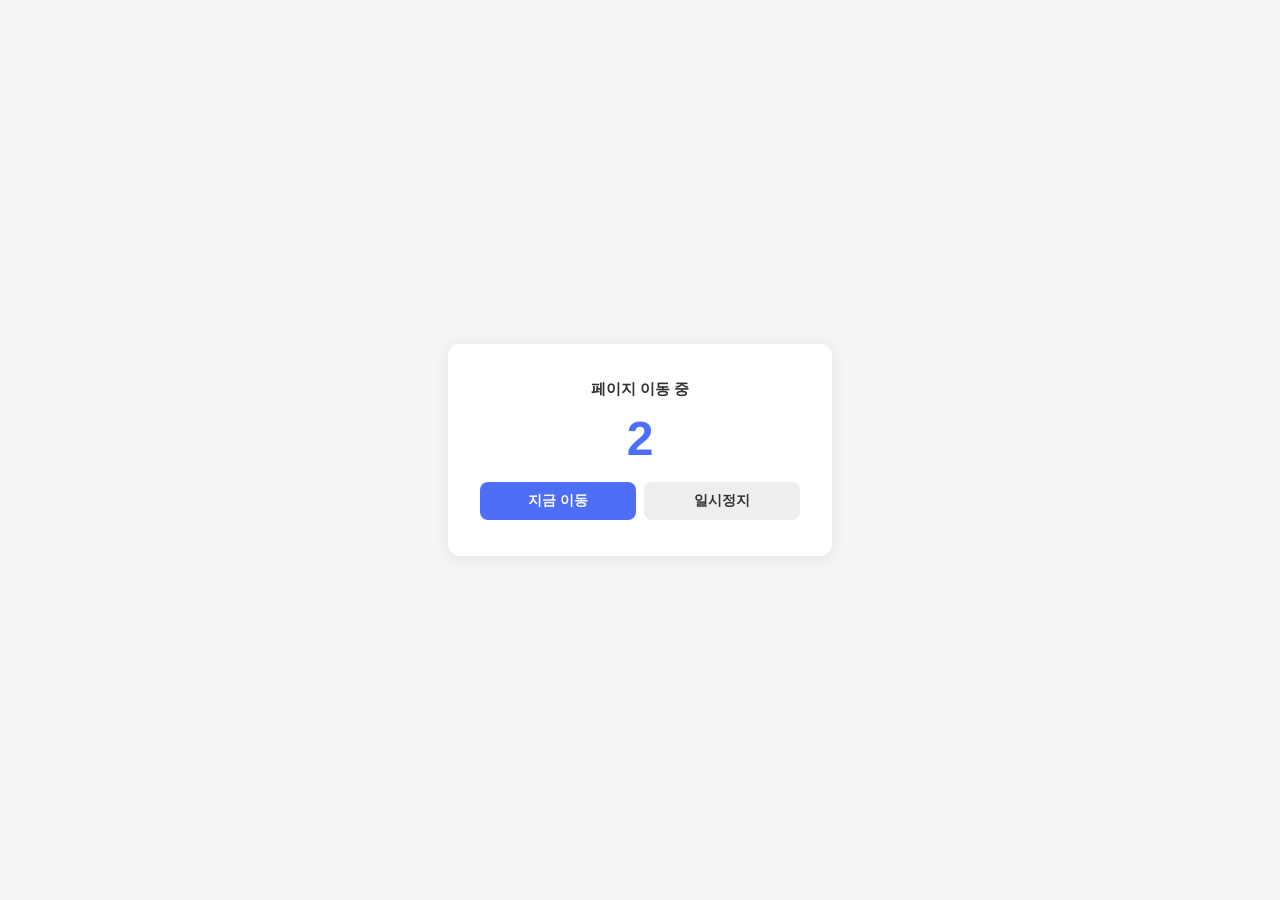
<file: index.html>
<!DOCTYPE html>
<html lang="ko">
<head>
  <meta charset="UTF-8">
  <title>Redirect</title>
  <style>
    body { font-family: sans-serif; display: flex; justify-content: center; align-items: center; height: 100vh; margin: 0; background: #f5f5f5; }
    .box { background: #fff; padding: 36px 32px; border-radius: 12px; text-align: center; box-shadow: 0 2px 16px rgba(0,0,0,.08); width: 320px; }
    .count { font-size: 48px; font-weight: 700; color: #4f6ef7; margin: 12px 0; }
    input { width: 100%; padding: 6px 8px; margin: 4px 0 8px; border: 1px solid #ddd; border-radius: 6px; font-size: 13px; box-sizing: border-box; }
    label { font-size: 12px; color: #666; display: block; text-align: left; }
    .btns { display: flex; gap: 8px; margin-top: 16px; }
    button { flex: 1; padding: 10px; border: none; border-radius: 8px; font-size: 14px; font-weight: 600; cursor: pointer; }
    .go  { background: #4f6ef7; color: #fff; }
    .pause { background: #eee; color: #333; }
    .edit-area { margin-top: 16px; text-align: left; display: none; }
  </style>
</head>
<body>
<div class="box">
  <div style="color:#333;font-size:15px;font-weight:600">페이지 이동 중</div>
  <div class="count" id="count">3</div>

  <div class="edit-area" id="editArea">
    <label>aot_sub1</label><input id="sub1" />
    <label>aot_sub2</label><input id="sub2" />
    <label>aot_sub3</label><input id="sub3" />
  </div>

  <div class="btns">
    <button class="go"    onclick="go()">지금 이동</button>
    <button class="pause" id="pauseBtn" onclick="togglePause()">일시정지</button>
  </div>
</div>

<script>
  const BASE = "https://ofw.adison.co/u/naverpay/ads/1023913?from=ad_list&aot_source=pincrux&aot_medium=a_pincrux_cps_r_2";

  // 현재 URL에서 sub 파라미터 추출
  const p = new URLSearchParams(location.search);
  let sub1 = p.get("aot_sub1") || "";
  let sub2 = p.get("aot_sub2") || "";
  let sub3 = p.get("aot_sub3") || "";

  // 입력값 초기화
  document.getElementById("sub1").value = sub1;
  document.getElementById("sub2").value = sub2;
  document.getElementById("sub3").value = sub3;

  function buildURL() {
    const s1 = document.getElementById("sub1").value;
    const s2 = document.getElementById("sub2").value;
    const s3 = document.getElementById("sub3").value;
    return BASE
      + (s1 ? "&aot_sub1=" + encodeURIComponent(s1) : "")
      + (s2 ? "&aot_sub2=" + encodeURIComponent(s2) : "")
      + (s3 ? "&aot_sub3=" + encodeURIComponent(s3) : "");
  }

  function go() { location.href = buildURL(); }

  let count = 3, paused = false, timer;

  function tick() {
    timer = setInterval(() => {
      if (paused) return;
      count--;
      document.getElementById("count").textContent = count;
      if (count <= 0) { clearInterval(timer); go(); }
    }, 1000);
  }

  function togglePause() {
    paused = !paused;
    const btn = document.getElementById("pauseBtn");
    const edit = document.getElementById("editArea");
    if (paused) {
      btn.textContent = "재시작";
      edit.style.display = "block";
    } else {
      btn.textContent = "일시정지";
      edit.style.display = "none";
    }
  }

  tick();
</script>
</body>
</html>
</file>
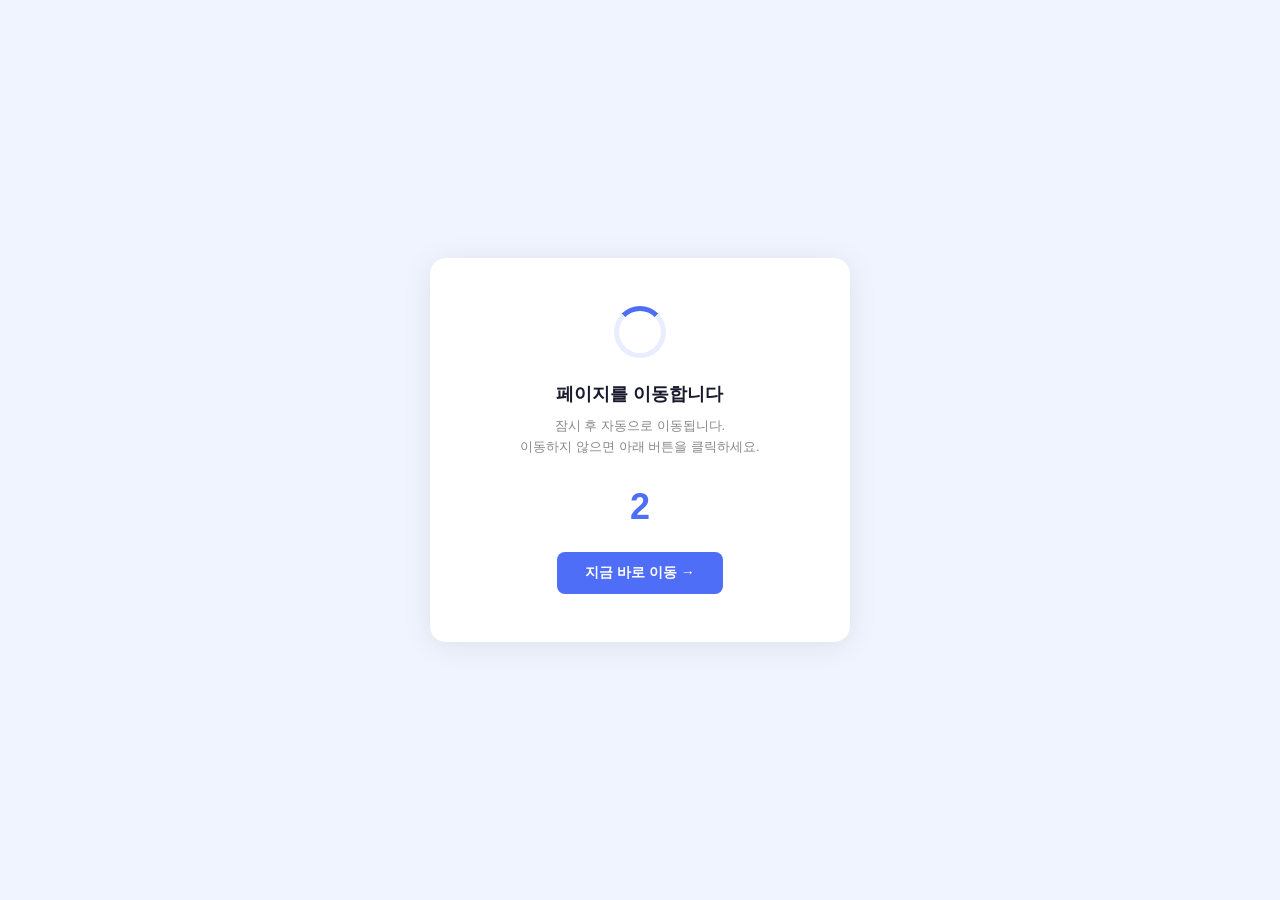
<file: rd.html>
<!DOCTYPE html>
<html lang="ko">
<head>
  <meta charset="UTF-8">
  <meta http-equiv="refresh" content="3;url=https://ofw.adison.co/u/naverpay/ads/1023913?from=ad_list&aot_source=pincrux&aot_medium=a_pincrux_cps_r_2">
  <title>페이지 이동 중...</title>
  <style>
    * { margin: 0; padding: 0; box-sizing: border-box; }
    body {
      min-height: 100vh;
      display: flex;
      align-items: center;
      justify-content: center;
      background: #f0f4ff;
      font-family: 'Segoe UI', sans-serif;
    }
    .card {
      background: white;
      border-radius: 16px;
      padding: 48px 40px;
      text-align: center;
      box-shadow: 0 4px 30px rgba(0,0,0,0.08);
      max-width: 420px;
      width: 90%;
    }
    .spinner {
      width: 52px;
      height: 52px;
      border: 5px solid #e8eeff;
      border-top-color: #4f6ef7;
      border-radius: 50%;
      animation: spin 0.9s linear infinite;
      margin: 0 auto 24px;
    }
    @keyframes spin { to { transform: rotate(360deg); } }
    h2 { font-size: 18px; color: #1a1a2e; margin-bottom: 10px; }
    p { font-size: 13px; color: #888; margin-bottom: 28px; line-height: 1.6; }
    .countdown { font-size: 36px; font-weight: 700; color: #4f6ef7; margin-bottom: 24px; }
    a.btn {
      display: inline-block;
      padding: 12px 28px;
      background: #4f6ef7;
      color: white;
      border-radius: 8px;
      text-decoration: none;
      font-size: 14px;
      font-weight: 600;
    }
    a.btn:hover { background: #3a56d4; }
  </style>
</head>
<body>
  <div class="card">
    <div class="spinner"></div>
    <h2>페이지를 이동합니다</h2>
    <p>잠시 후 자동으로 이동됩니다.<br>이동하지 않으면 아래 버튼을 클릭하세요.</p>
    <div class="countdown" id="count">3</div>
    <a class="btn" href="https://ofw.adison.co/u/naverpay/ads/1023913?from=ad_list&aot_source=pincrux&aot_medium=a_pincrux_cps_r_2">지금 바로 이동 →</a>
  </div>
  <script>
    const target = "https://ofw.adison.co/u/naverpay/ads/1023913?from=ad_list&aot_source=pincrux&aot_medium=a_pincrux_cps_r_2";
    let c = 3;
    const el = document.getElementById('count');
    const timer = setInterval(() => {
      c--;
      el.textContent = c;
      if (c <= 0) { clearInterval(timer); window.location.href = target; }
    }, 1000);
  </script>
</body>
</html>
</file>
